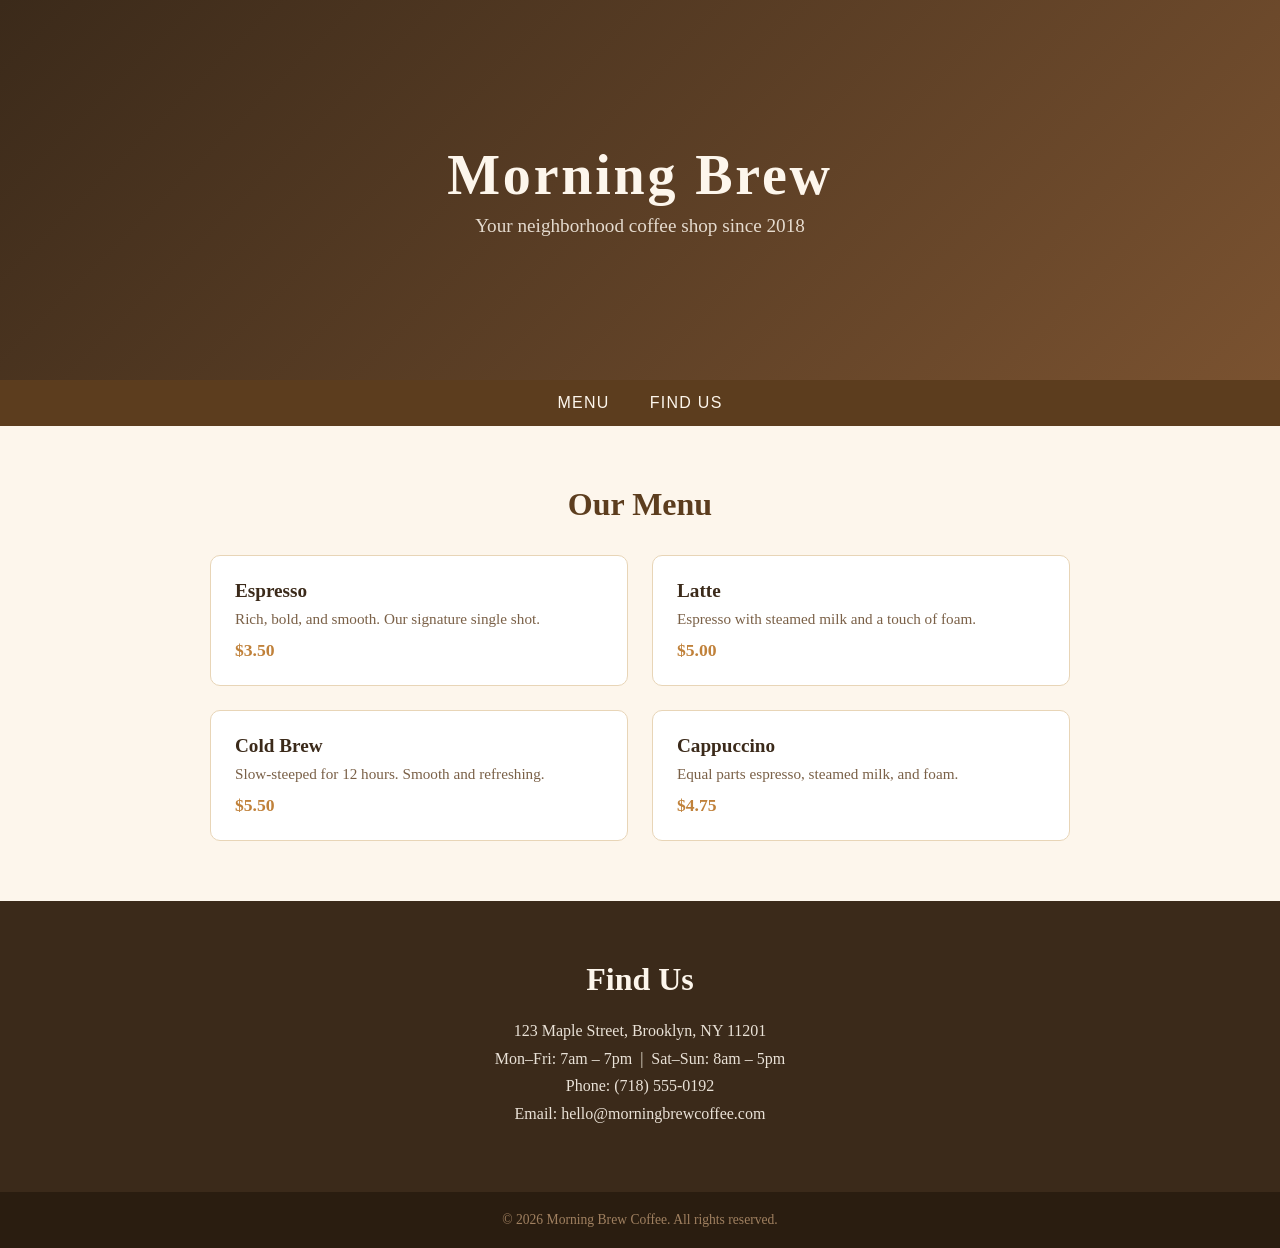
<file: seeds/03-existing-site/index.html>
<!DOCTYPE html>
<html lang="en">
<head>
  <meta charset="UTF-8" />
  <meta name="viewport" content="width=device-width, initial-scale=1.0" />
  <title>Morning Brew Coffee</title>
  <link rel="stylesheet" href="style.css" />
</head>
<body>

  <!-- HERO SECTION -->
  <header class="hero">
    <div class="hero-text">
      <h1>Morning Brew</h1>
      <p>Your neighborhood coffee shop since 2018</p>
    </div>
  </header>

  <!-- NAV -->
  <nav class="main-nav">
    <ul>
      <li><a href="#menu">Menu</a></li>
      <li><a href="#contact">Find Us</a></li>
    </ul>
  </nav>

  <!-- MENU SECTION -->
  <section class="menu" id="menu">
    <h2>Our Menu</h2>
    <div class="menu-grid">
      <div class="menu-item">
        <h3>Espresso</h3>
        <p>Rich, bold, and smooth. Our signature single shot.</p>
        <span class="price">$3.50</span>
      </div>
      <div class="menu-item">
        <h3>Latte</h3>
        <p>Espresso with steamed milk and a touch of foam.</p>
        <span class="price">$5.00</span>
      </div>
      <div class="menu-item">
        <h3>Cold Brew</h3>
        <p>Slow-steeped for 12 hours. Smooth and refreshing.</p>
        <span class="price">$5.50</span>
      </div>
      <div class="menu-item">
        <h3>Cappuccino</h3>
        <p>Equal parts espresso, steamed milk, and foam.</p>
        <span class="price">$4.75</span>
      </div>
    </div>
  </section>

  <!-- CONTACT SECTION -->
  <section class="contact" id="contact">
    <h2>Find Us</h2>
    <p>123 Maple Street, Brooklyn, NY 11201</p>
    <p>Mon–Fri: 7am – 7pm &nbsp;|&nbsp; Sat–Sun: 8am – 5pm</p>
    <p>Phone: (718) 555-0192</p>
    <p>Email: hello@morningbrewcoffee.com</p>
  </section>

  <footer>
    <p>&copy; 2026 Morning Brew Coffee. All rights reserved.</p>
  </footer>

</body>
</html>
</file>
<file: seeds/03-existing-site/style.css>
/* Morning Brew Coffee — Working Stylesheet (for Test 5 seed) */

* {
  margin: 0;
  padding: 0;
  box-sizing: border-box;
}

body {
  font-family: 'Georgia', serif;
  background-color: #fdf6ec;
  color: #3b2a1a;
}

/* HERO */
.hero {
  width: 100%;
  height: 380px;
  background: linear-gradient(135deg, #3b2a1a 0%, #7a5230 100%);
  display: flex;
  align-items: center;
  justify-content: center;
}

.hero-text {
  text-align: center;
  color: #fdf6ec;
}

.hero-text h1 {
  font-size: 3.5rem;
  letter-spacing: 0.05em;
}

.hero-text p {
  font-size: 1.2rem;
  margin-top: 0.5rem;
  opacity: 0.85;
}

/* NAV */
.main-nav {
  background-color: #5c3d1e;
  padding: 14px 0;
  text-align: center;
}

.main-nav ul {
  list-style: none;
  display: flex;
  justify-content: center;
  gap: 40px;
}

.main-nav a {
  color: #fdf6ec;
  text-decoration: none;
  font-size: 1rem;
  letter-spacing: 0.08em;
  text-transform: uppercase;
  font-family: Arial, sans-serif;
}

.main-nav a:hover {
  color: #c0813a;
}

/* MENU */
.menu {
  max-width: 900px;
  margin: 60px auto;
  padding: 0 20px;
  text-align: center;
}

.menu h2 {
  font-size: 2rem;
  margin-bottom: 2rem;
  color: #5c3d1e;
}

.menu-grid {
  display: grid;
  grid-template-columns: repeat(2, 1fr);
  gap: 24px;
}

.menu-item {
  background: #fff;
  border: 1px solid #e8d5b7;
  border-radius: 10px;
  padding: 24px;
  text-align: left;
}

.menu-item h3 {
  font-size: 1.2rem;
  margin-bottom: 8px;
  color: #3b2a1a;
}

.menu-item p {
  font-size: 0.95rem;
  color: #7a6047;
  margin-bottom: 12px;
}

.price {
  font-weight: bold;
  font-size: 1.1rem;
  color: #c0813a;
}

/* CONTACT */
.contact {
  background-color: #3b2a1a;
  color: #fdf6ec;
  text-align: center;
  padding: 60px 20px;
}

.contact h2 {
  font-size: 2rem;
  margin-bottom: 1.5rem;
}

.contact p {
  font-size: 1rem;
  margin-bottom: 0.6rem;
  opacity: 0.9;
}

/* FOOTER */
footer {
  background-color: #2a1d10;
  color: #a08060;
  text-align: center;
  padding: 20px;
  font-size: 0.85rem;
}
</file>
